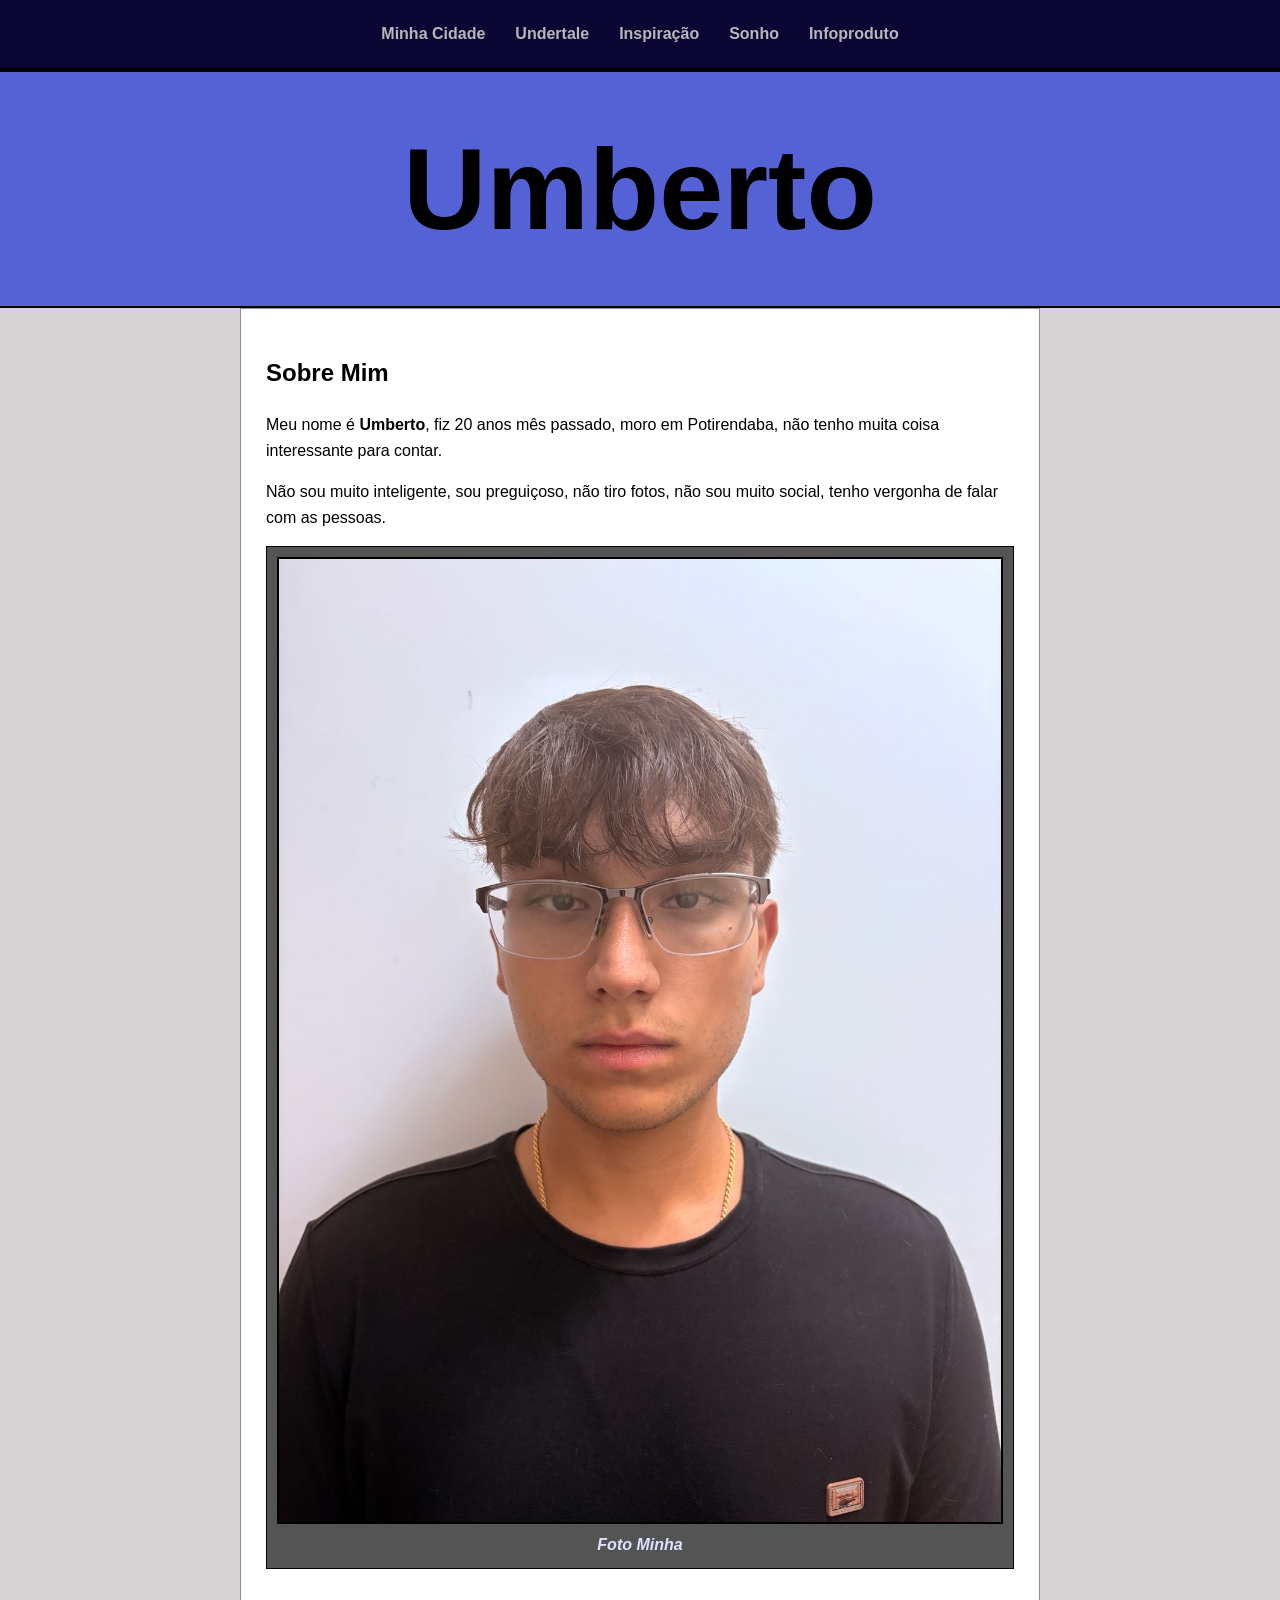
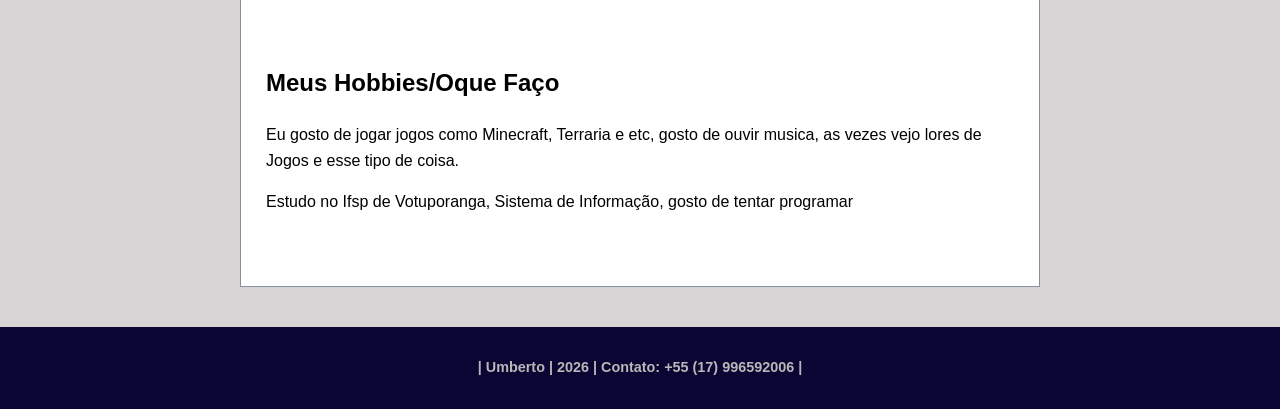
<file: index.html>
<!DOCTYPE html>
<html lang="en">
    <head>
        <meta charset="UTF-8">
        <meta name="viewport" content="width=device-width, initial-scale=1.0">
        <link rel="stylesheet" href="geral.css">
        <link rel="stylesheet" href="index.css">
        <title>Pagina Inicial</title>
    </head>
    
    <body>
        <nav id="menu-principal">
            <a href="cidade.html">Minha Cidade</a>
            <a href="jogo.html">Undertale</a>
            <a href="pessoa.html">Inspiração</a>
            <a href="sonho.html">Sonho</a>
            <a href="infoproduto.html">Infoproduto</a>
        </nav>
        <header>
            <h1>Umberto</h1>
            </header> 
        <main>
            <section>
        
            <h2>Sobre Mim</h2>
            <p>Meu nome é <strong>Umberto</strong>, fiz 20 anos mês passado, moro em Potirendaba, não tenho muita coisa interessante para contar.</p>
            <p>Não sou muito inteligente, sou preguiçoso, não tiro fotos, não sou muito social, tenho vergonha de falar com as pessoas.</p>
            
            <figure>
                
                <img src="imagens/foto_min.jpg" alt="Foto Minha" width="300" height="400">
                <figcaption><strong>Foto Minha</strong></figcaption>
            </figure>
            </section>
            <section>
                <h2>Meus Hobbies/Oque Faço</h2>
                <p>Eu gosto de jogar jogos como Minecraft, Terraria e etc, gosto de ouvir musica, as vezes vejo lores de Jogos e esse tipo de coisa.</p>
                <p>Estudo no Ifsp de Votuporanga, Sistema de Informação, gosto de tentar programar</p>

            </section>

        </main>
        <footer>
            
            <p><strong>| Umberto | 2026 | Contato: +55 (17) 996592006 |</strong></p>
        </footer>
    </body>
</html>
</file>
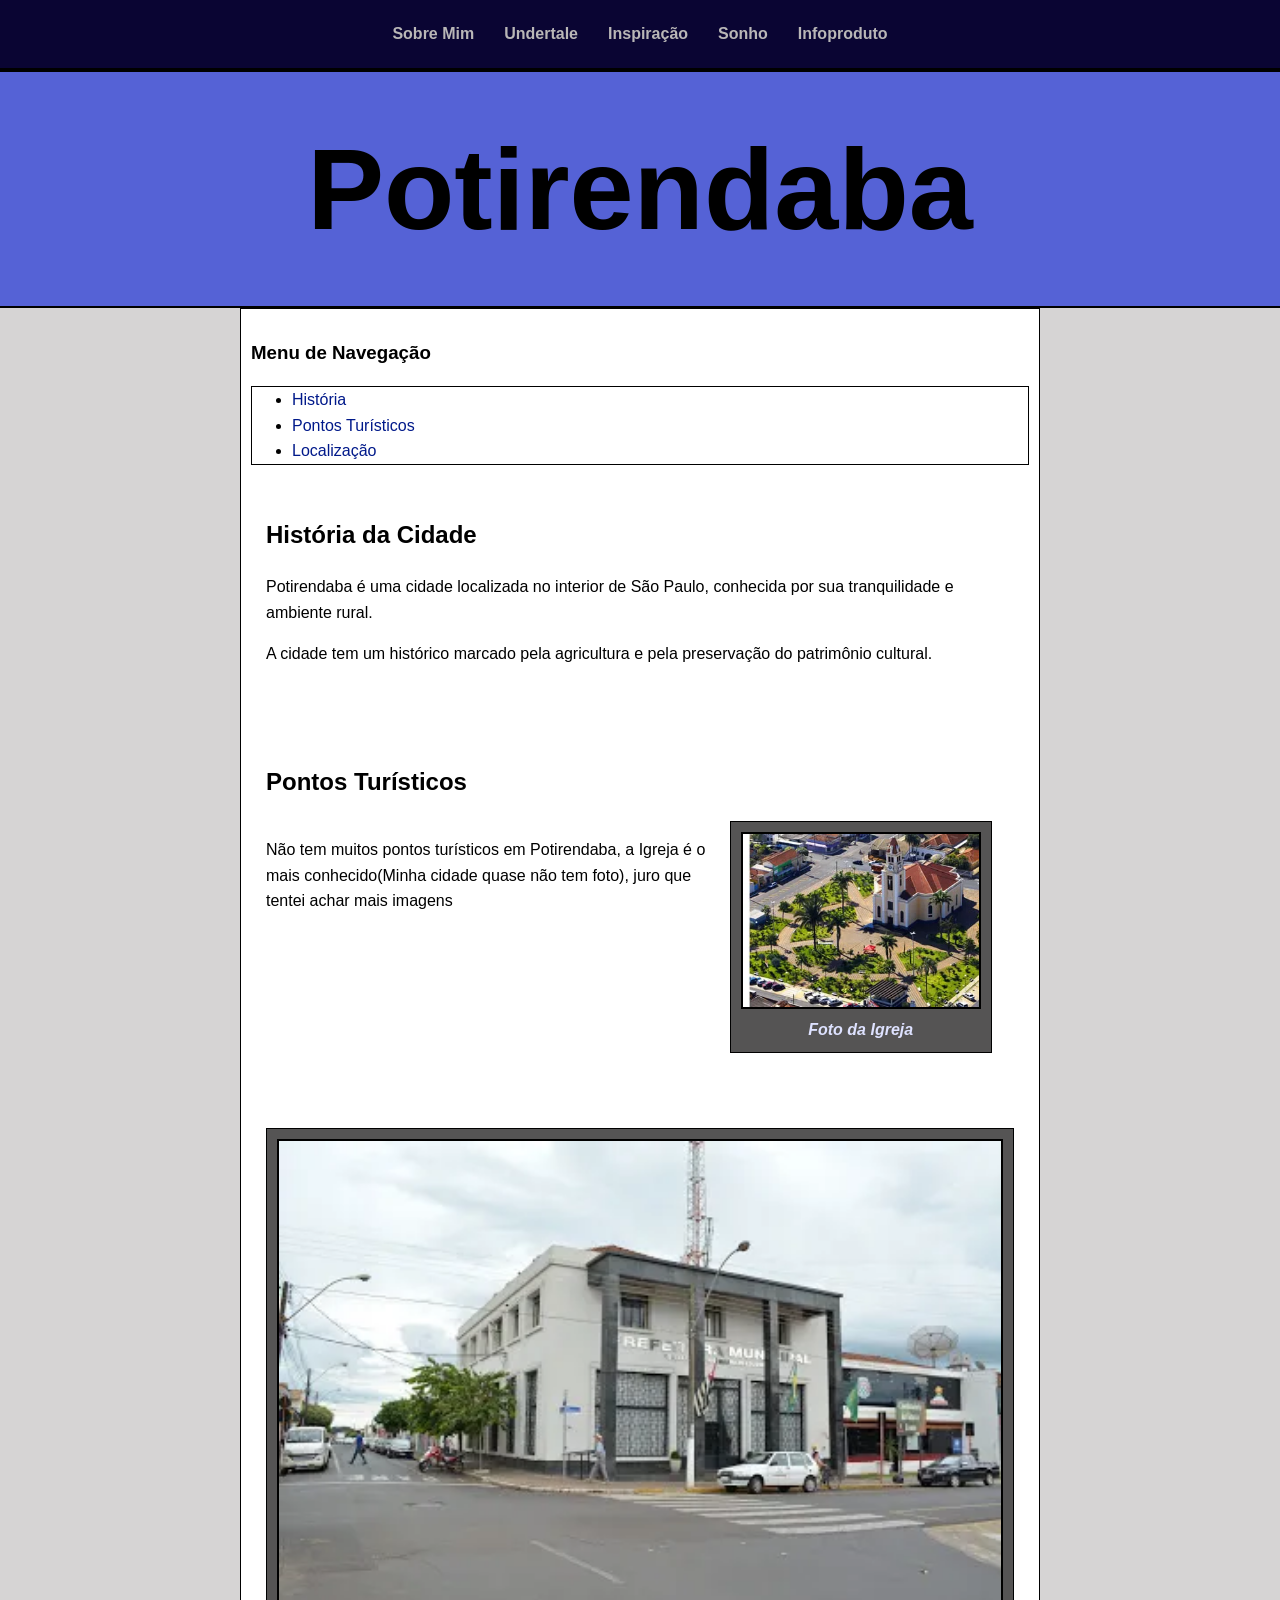
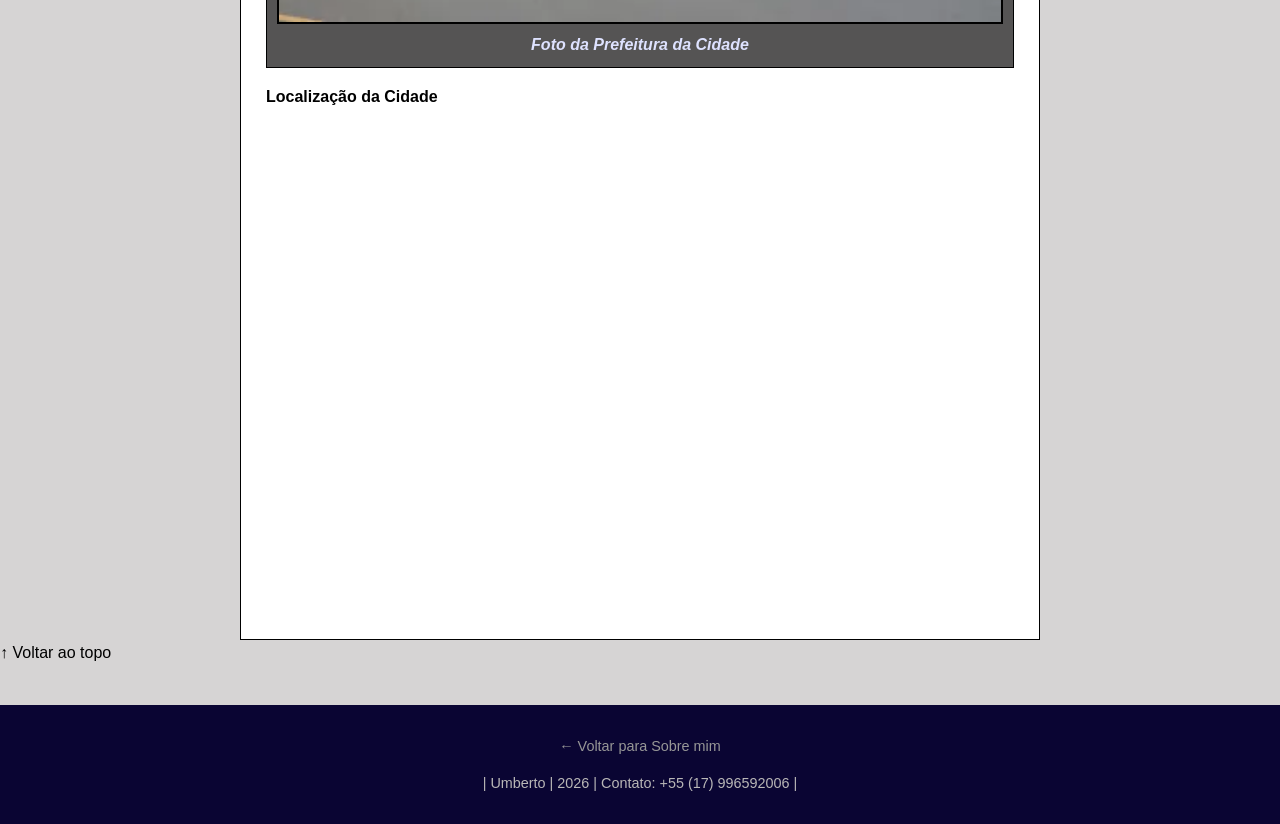
<file: cidade.html>
<!DOCTYPE html>
<html lang="en">
    <head>
        <meta charset="UTF-8">
        <meta name="viewport" content="width=device-width, initial-scale=1.0">
        <link rel="stylesheet" href="geral.css">
        <link rel="stylesheet" href="cidade.css">
        <title>Minha Cidade</title>
    </head>
   

    <body id="topo">
        <nav id="menu-principal">
            <a href="index.html">Sobre Mim</a>
            <a href="jogo.html">Undertale</a>
            <a href="pessoa.html">Inspiração</a>
            <a href="sonho.html">Sonho</a>
            <a href="infoproduto.html">Infoproduto</a>
        </nav>
        <header>
            <h1>Potirendaba</h1>
        </header>
        <main>
         <nav class="menu-navegacao">
    <h3>Menu de Navegação</h3>
    <ul>
        <li><a href="#historia">História</a></li>
        <li><a href="#pontos-turisticos">Pontos Turísticos</a></li>
        <li><a href="#localizacao">Localização</a></li>
    </ul>
    </nav>
            <section id="historia">
        
            <h2>História da Cidade</h2>
            <p>Potirendaba é uma cidade localizada no interior de São Paulo, conhecida por sua tranquilidade e ambiente rural.</p>
            <p>A cidade tem um histórico marcado pela agricultura e pela preservação do patrimônio cultural.</p>
            </section>
            <section id="pontos-turisticos">
            <h2>Pontos Turísticos</h2>
            <div class="colunas">
                <p>Não tem muitos pontos turísticos em Potirendaba, a Igreja é o mais conhecido(Minha cidade quase não tem foto), juro que tentei achar mais imagens</p>
                <figure>
                    <img src="imagens/igreja.jpg" alt="Foto da Igreja" width="300" height="400">
                    <figcaption><strong>Foto da Igreja</strong></figcaption>
                </figure>
            </div>
            </section>
            
            <section id="localizacao">
            <figure>
                <img src="imagens/prefeitura_potirendaba.jpg" alt="Foto da Cidade" width="300" height="400">
                <figcaption><strong>Foto da Prefeitura da Cidade</strong></figcaption>
            </figure>
            <p><strong>Localização da Cidade</strong></p>
            <iframe src="https://www.google.com/maps/embed?pb=!1m18!1m12!1m3!1d119126.21690038971!2d-49.39331310819986!3d-21.08486937912852!2m3!1f0!2f0!3f0!3m2!1i1024!2i768!4f13.1!3m3!1m2!1s0x94bdcb5a37830b25%3A0x21124edbf5b2aabd!2sPotirendaba%20-%20SP%2C%2015105-000!5e0!3m2!1spt-BR!2sbr!4v1787317693254!5m2!1spt-BR!2sbr" width="600" height="450" class="mapa" allowfullscreen="" loading="lazy" referrerpolicy="strict-origin-when-cross-origin"></iframe>
            </section>

        </main>
        <a href="#topo">↑ Voltar ao topo</a>
        <footer>
            <p><a href="index.html">← Voltar para Sobre mim</a></p>
            <p>| Umberto | 2026 | Contato: +55 (17) 996592006 |</p>
        </footer>
    </body>
</html>
</file>
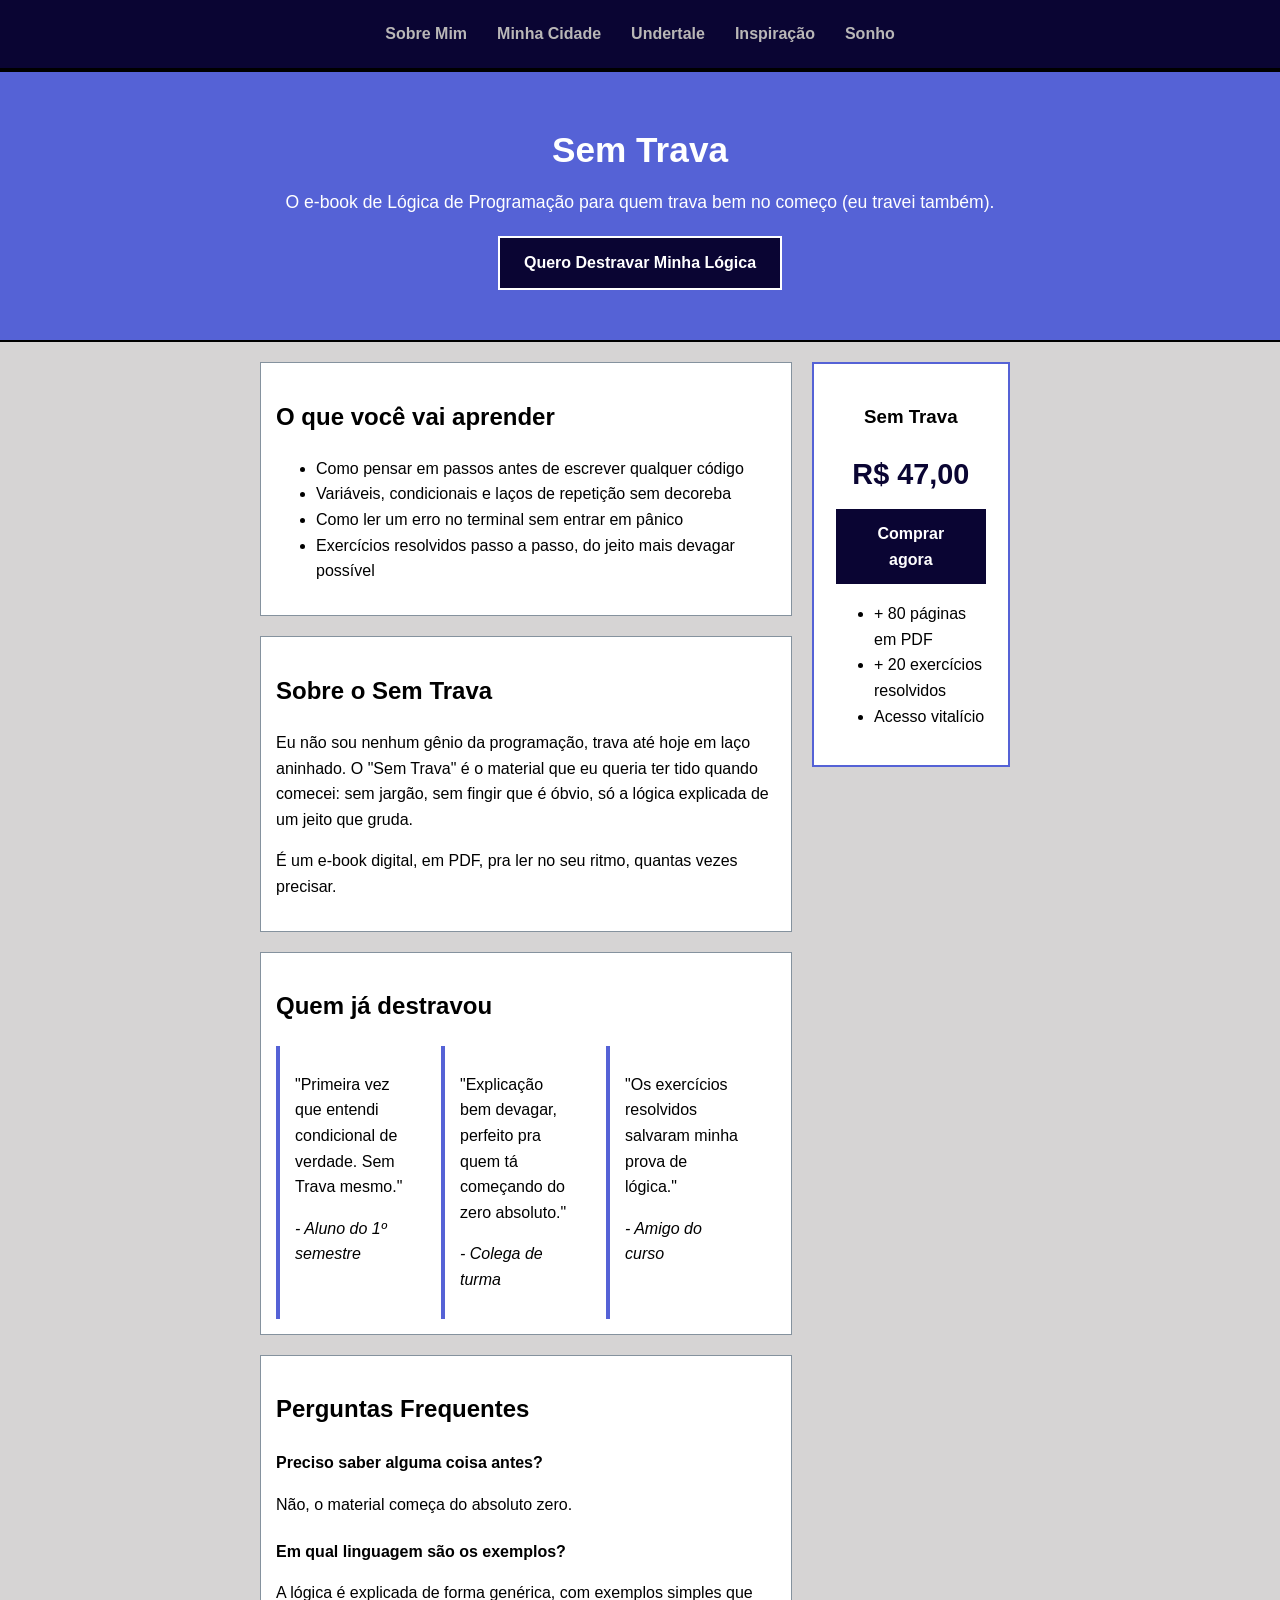
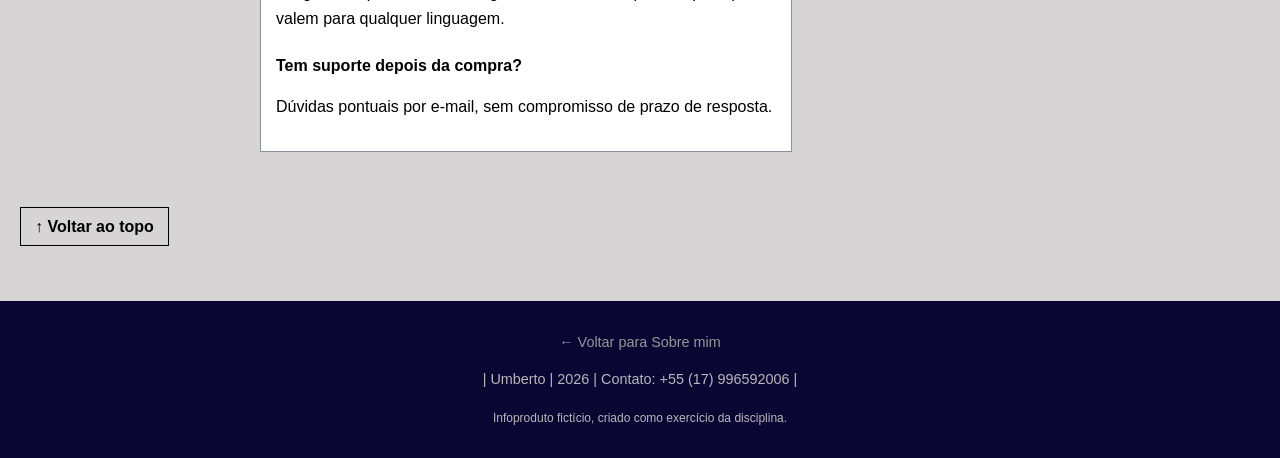
<file: infoproduto.html>
<!DOCTYPE html>
<html lang="en">
    <head>
        <meta charset="UTF-8">
        <meta name="viewport" content="width=device-width, initial-scale=1.0">
        <link rel="stylesheet" href="geral.css">
        <link rel="stylesheet" href="infoproduto.css">
        <title>Sem Trava - E-book de Lógica de Programação</title>
    </head>
    <body id="topo">
        <nav id="menu-principal">
            <a href="index.html">Sobre Mim</a>
            <a href="cidade.html">Minha Cidade</a>
            <a href="jogo.html">Undertale</a>
            <a href="pessoa.html">Inspiração</a>
            <a href="sonho.html">Sonho</a>
        </nav>

        <header class="hero-produto">
            <h1>Sem Trava</h1>
            <p class="subtitulo">O e-book de Lógica de Programação para quem trava bem no começo (eu travei também).</p>
            <a href="#preco" class="cta-botao">Quero Destravar Minha Lógica</a>
        </header>

        <main>
            <div class="layout-produto">

                <div class="conteudo-produto">

                    <section id="beneficios">
                        <h2>O que você vai aprender</h2>
                        <ul>
                            <li>Como pensar em passos antes de escrever qualquer código</li>
                            <li>Variáveis, condicionais e laços de repetição sem decoreba</li>
                            <li>Como ler um erro no terminal sem entrar em pânico</li>
                            <li>Exercícios resolvidos passo a passo, do jeito mais devagar possível</li>
                        </ul>
                    </section>

                    <section id="sobre">
                        <h2>Sobre o Sem Trava</h2>
                        <p>Eu não sou nenhum gênio da programação, trava até hoje em laço aninhado. O "Sem Trava" é o material que eu queria ter tido quando comecei: sem jargão, sem fingir que é óbvio, só a lógica explicada de um jeito que gruda.</p>
                        <p>É um e-book digital, em PDF, pra ler no seu ritmo, quantas vezes precisar.</p>
                    </section>

                    <section id="depoimentos">
                        <h2>Quem já destravou</h2>
                        <div class="depoimentos-lista">
                            <div class="depoimento">
                                <p>"Primeira vez que entendi condicional de verdade. Sem Trava mesmo."</p>
                                <p><em>- Aluno do 1º semestre</em></p>
                            </div>
                            <div class="depoimento extra">
                                <p>"Explicação bem devagar, perfeito pra quem tá começando do zero absoluto."</p>
                                <p><em>- Colega de turma</em></p>
                            </div>
                            <div class="depoimento extra">
                                <p>"Os exercícios resolvidos salvaram minha prova de lógica."</p>
                                <p><em>- Amigo do curso</em></p>
                            </div>
                        </div>
                    </section>

                    <section id="faq">
                        <h2>Perguntas Frequentes</h2>
                        <div class="pergunta">
                            <h4>Preciso saber alguma coisa antes?</h4>
                            <p>Não, o material começa do absoluto zero.</p>
                        </div>
                        <div class="pergunta">
                            <h4>Em qual linguagem são os exemplos?</h4>
                            <p>A lógica é explicada de forma genérica, com exemplos simples que valem para qualquer linguagem.</p>
                        </div>
                        <div class="pergunta">
                            <h4>Tem suporte depois da compra?</h4>
                            <p>Dúvidas pontuais por e-mail, sem compromisso de prazo de resposta.</p>
                        </div>
                    </section>

                </div>

                <div class="sidebar-produto" id="preco">
                    <h3>Sem Trava</h3>
                    <p class="preco">R$ 47,00</p>
                    <a href="#" class="cta-botao">Comprar agora</a>
                    <ul>
                        <li>+ 80 páginas em PDF</li>
                        <li>+ 20 exercícios resolvidos</li>
                        <li>Acesso vitalício</li>
                    </ul>
                </div>

            </div>
        </main>

        <a href="#topo" class="topo">↑ Voltar ao topo</a>
        <footer>
            <p><a href="index.html">← Voltar para Sobre mim</a></p>
            <p>| Umberto | 2026 | Contato: +55 (17) 996592006 |</p>
            <p><small>Infoproduto fictício, criado como exercício da disciplina.</small></p>
        </footer>
    </body>
</html>
</file>
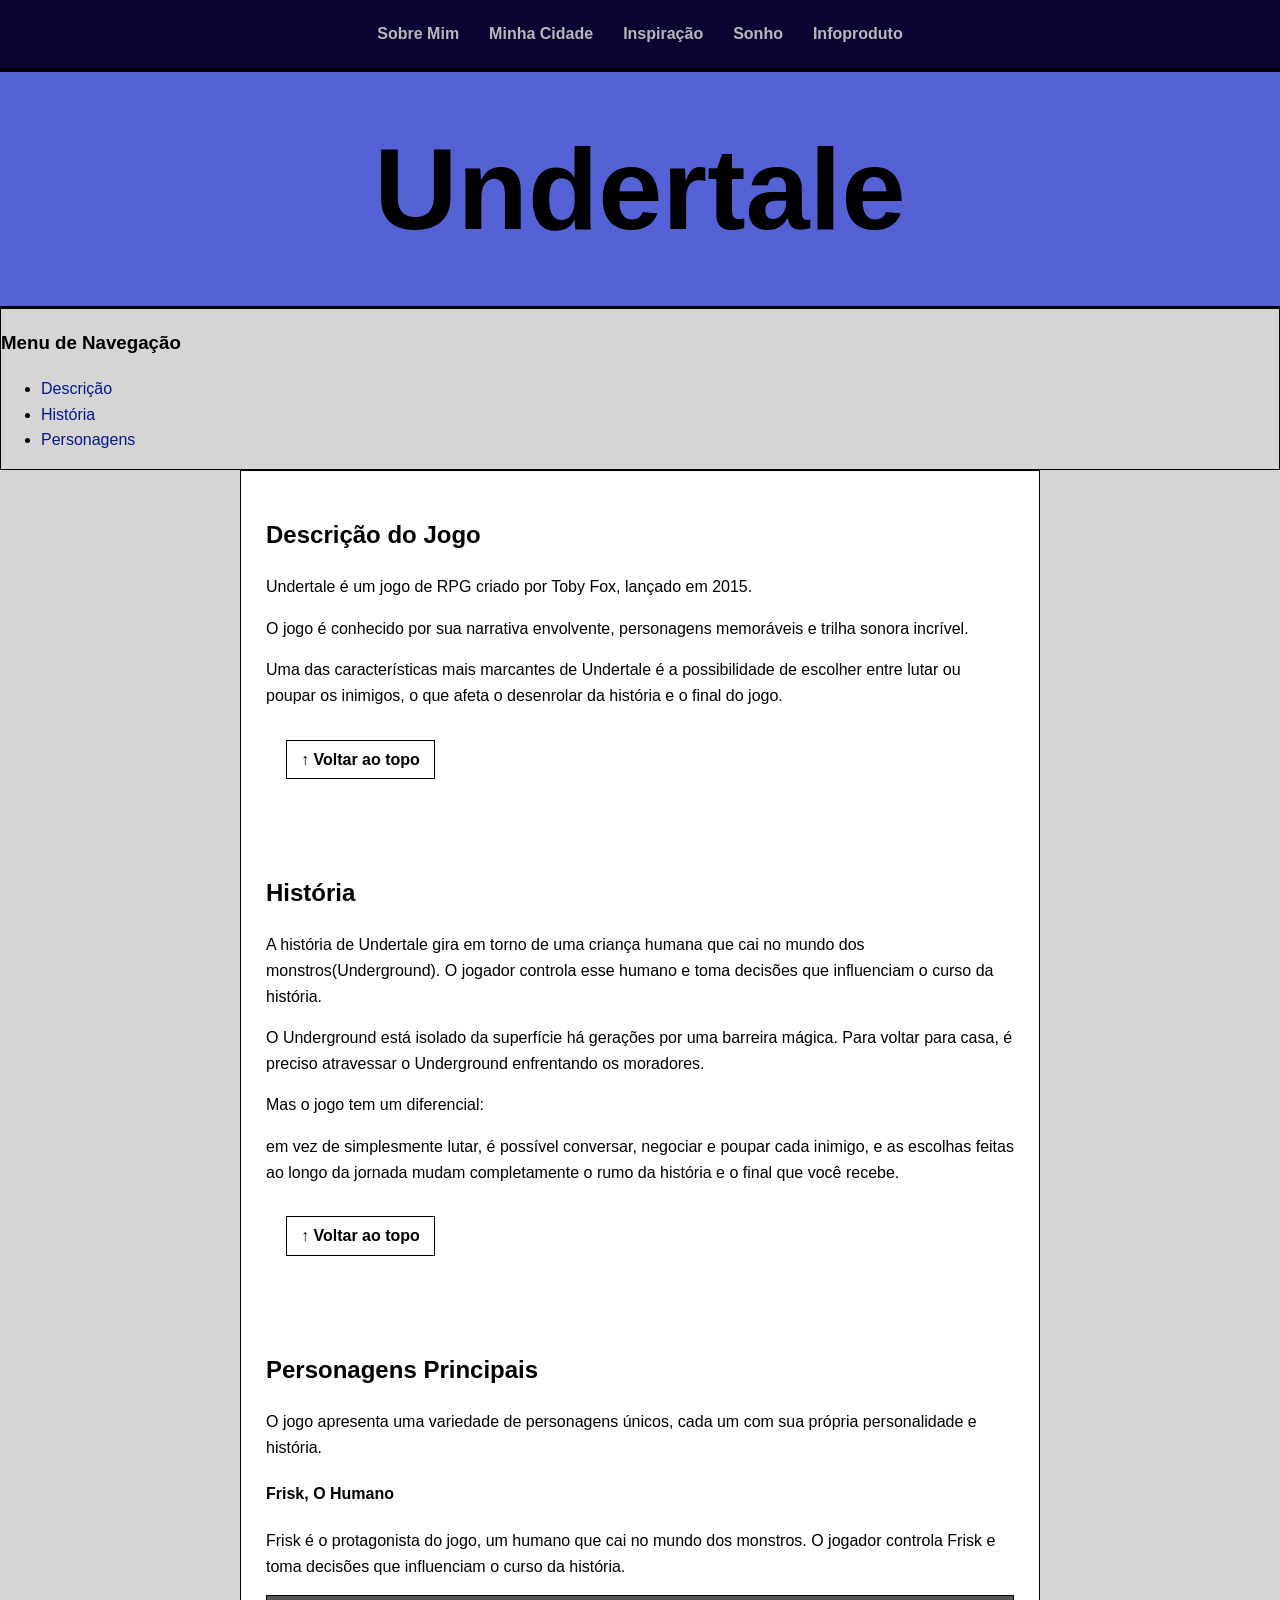
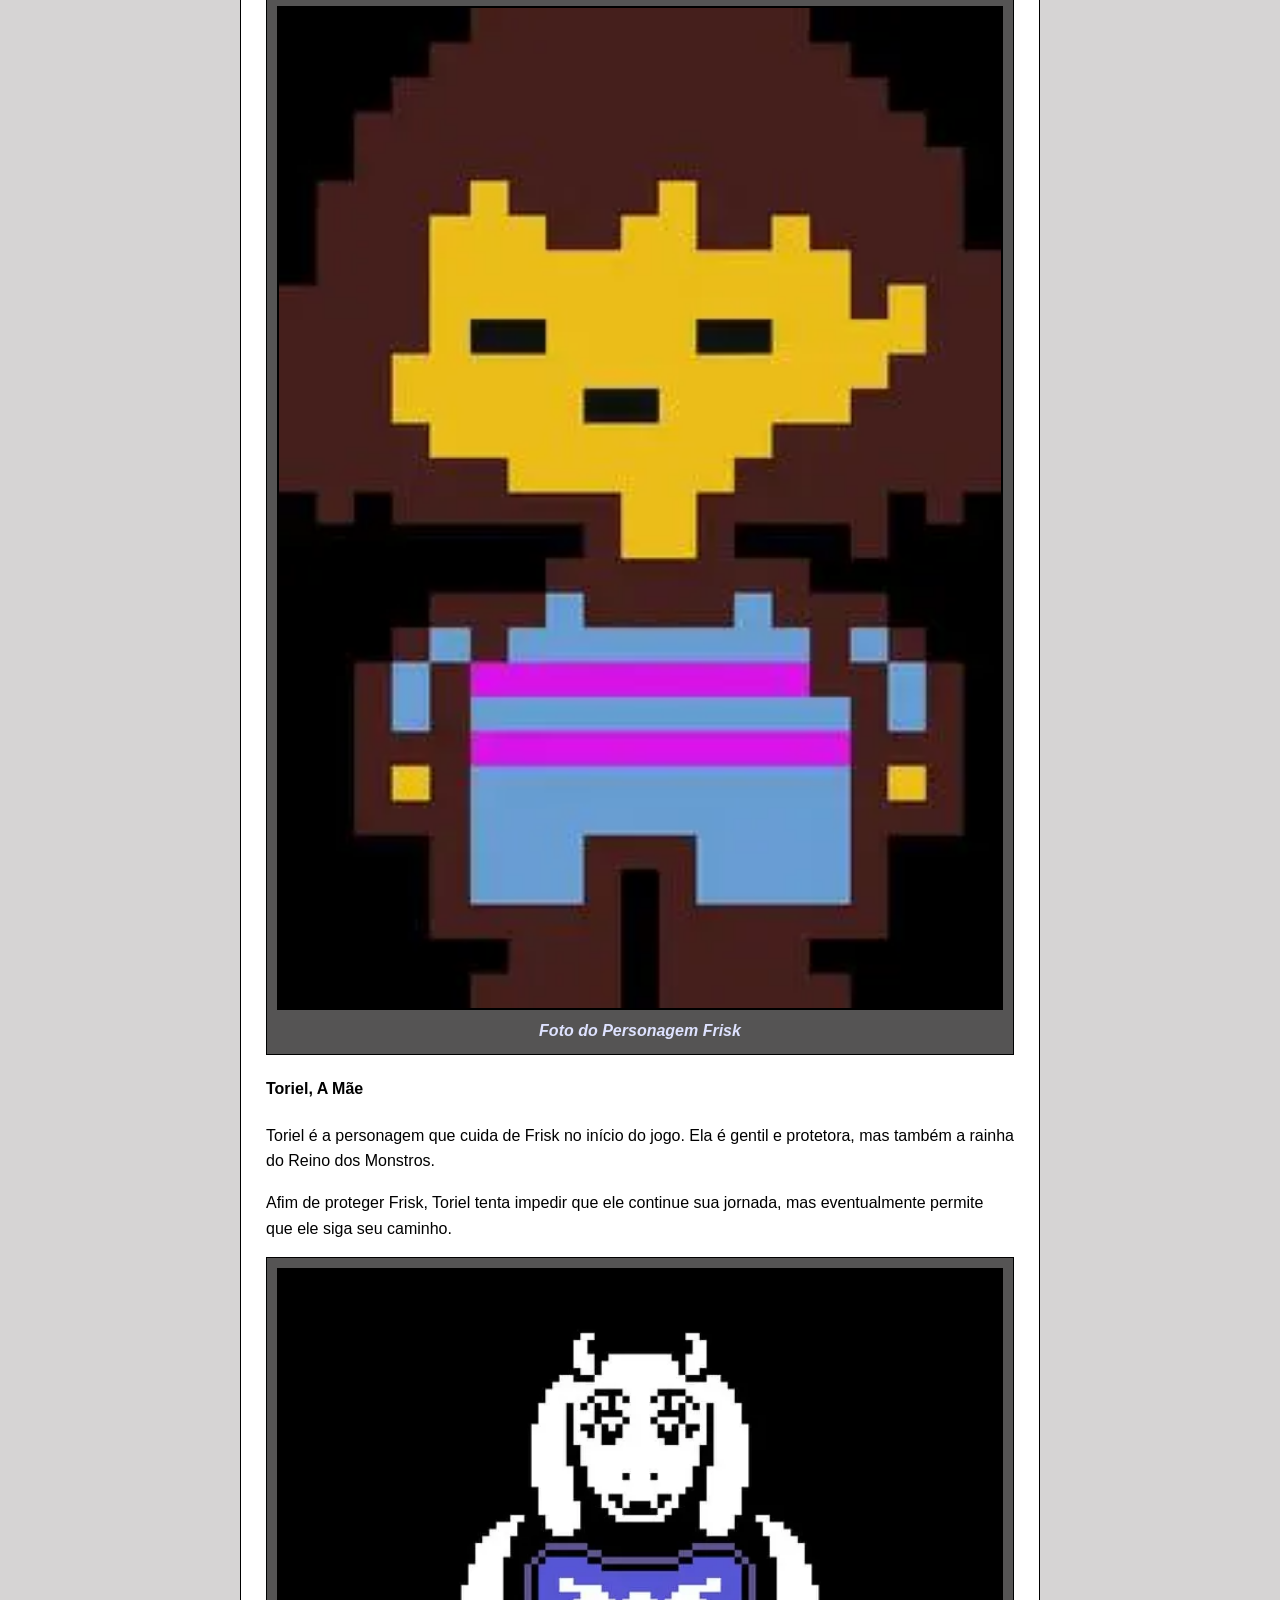
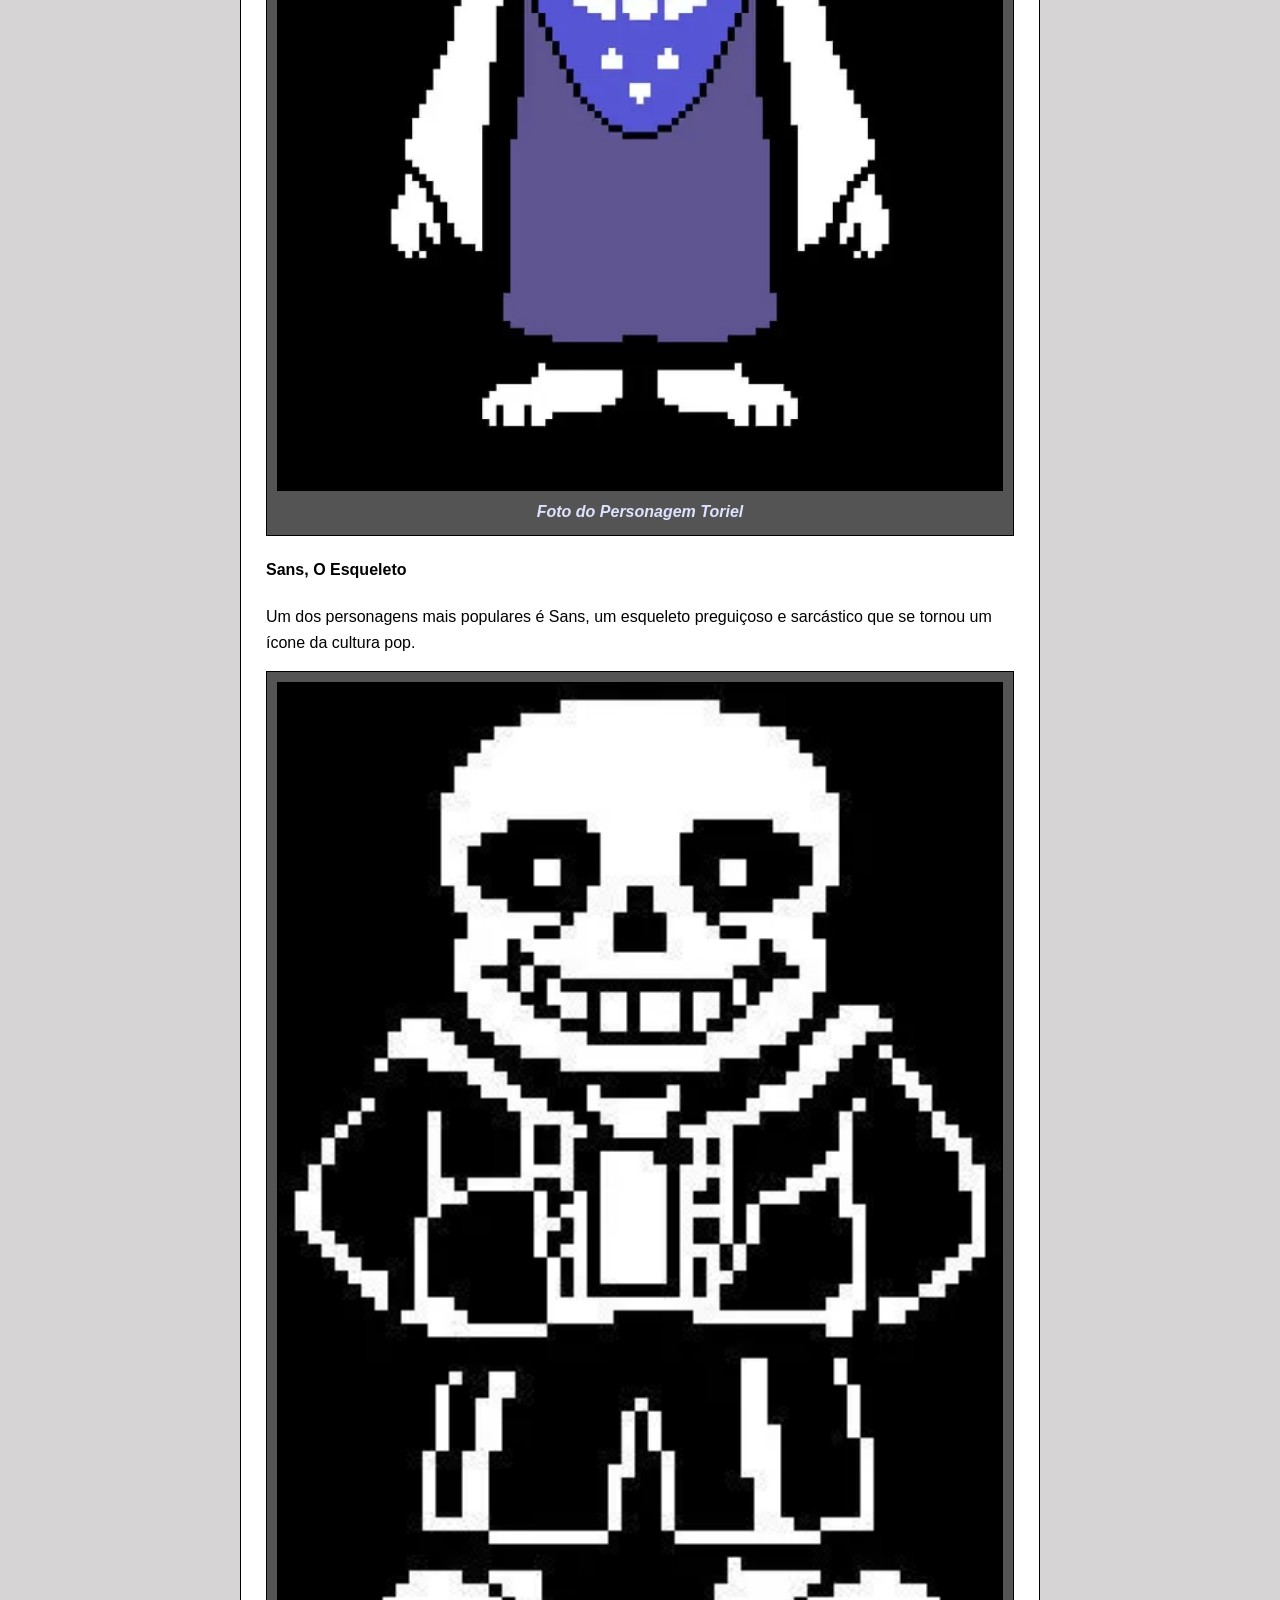
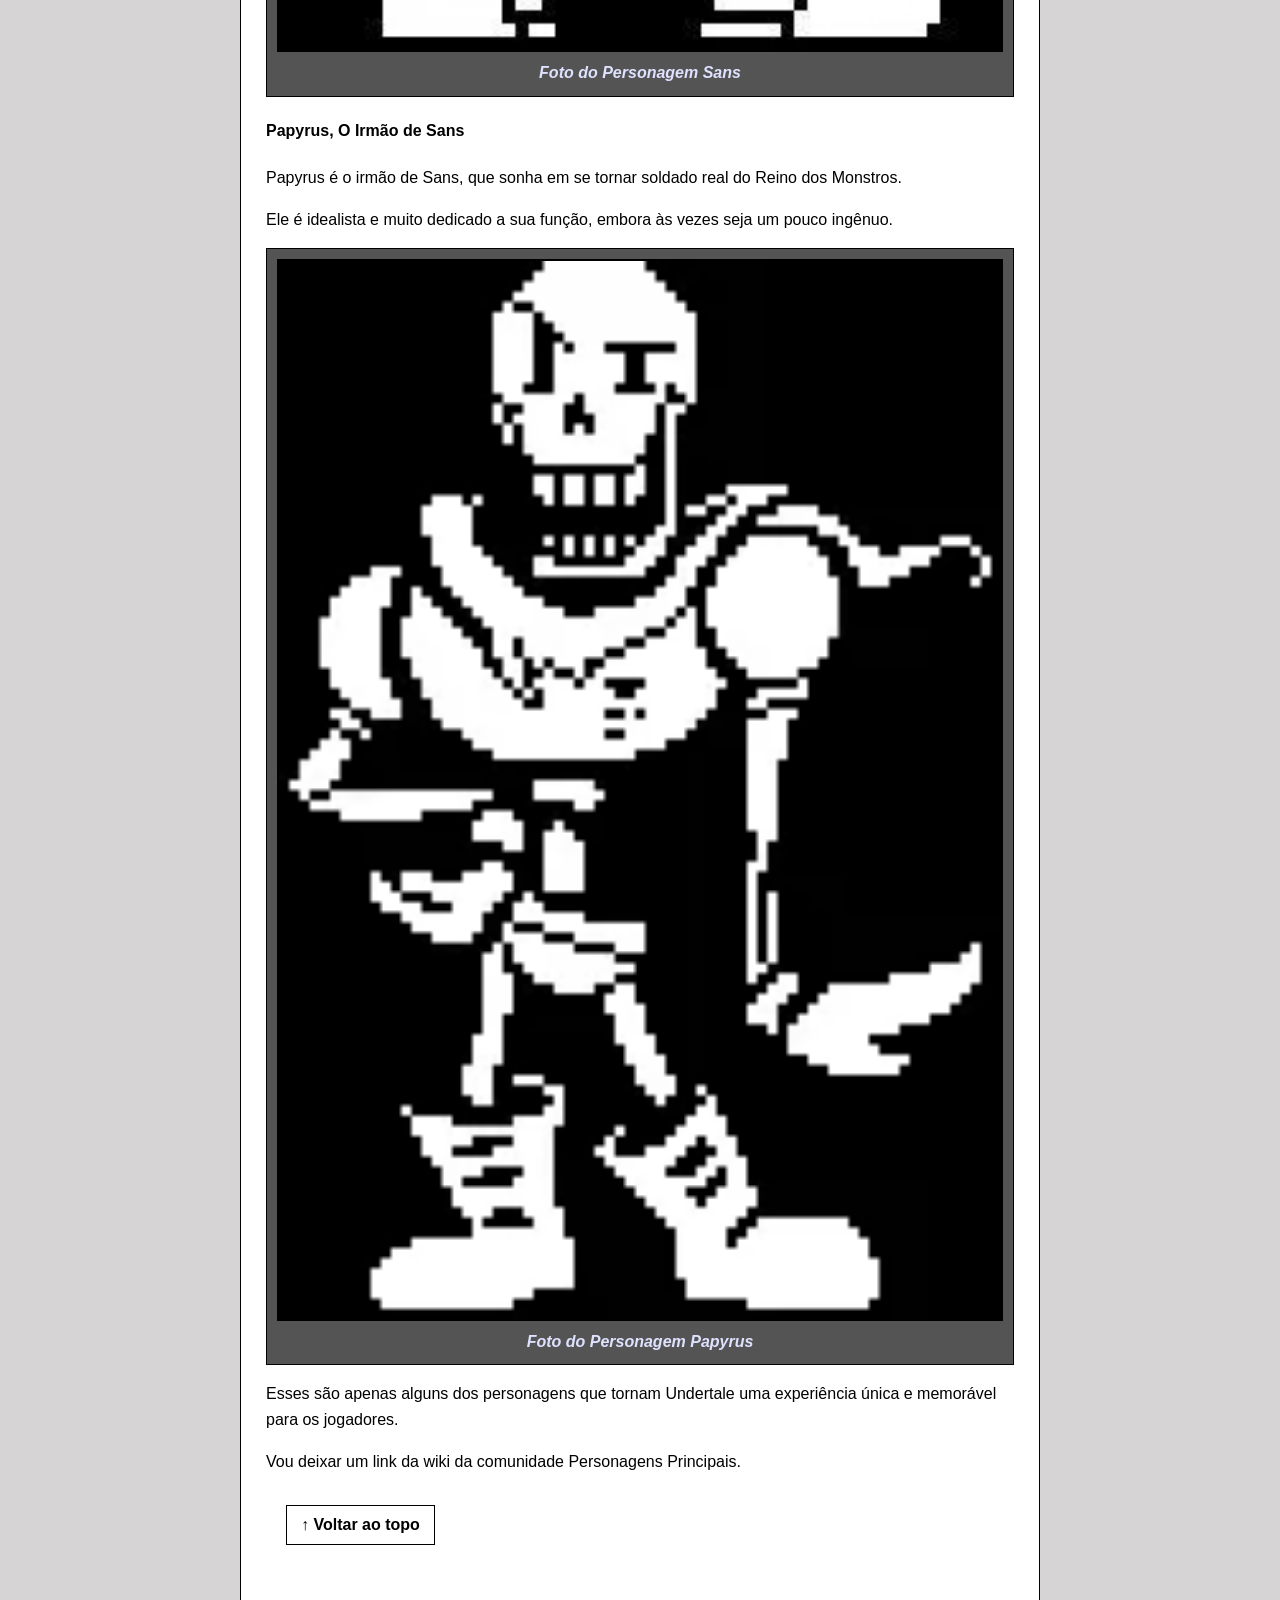
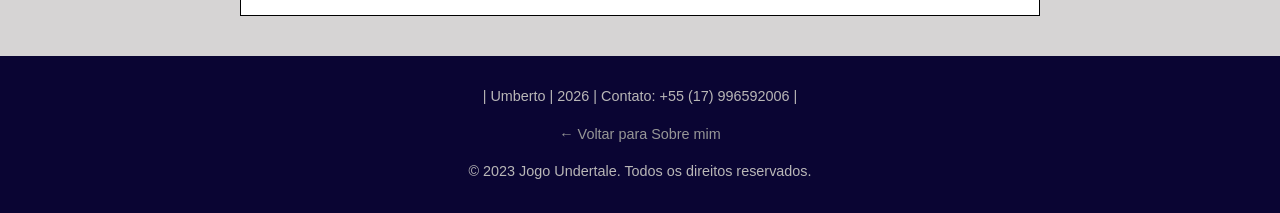
<file: jogo.html>
<!DOCTYPE html>
<html lang="en">
    <head>
        <meta charset="UTF-8">
        <meta name="viewport" content="width=device-width, initial-scale=1.0">
        <link rel="stylesheet" href="geral.css">
        <link rel="stylesheet" href="jogo.css">
        <title>Undertale</title>
    </head>
    <body id="topo">
        <nav id="menu-principal">
            <a href="index.html">Sobre Mim</a>
            <a href="cidade.html">Minha Cidade</a>
            <a href="pessoa.html">Inspiração</a>
            <a href="sonho.html">Sonho</a>
            <a href="infoproduto.html">Infoproduto</a>
        </nav>
        <header>
            <h1>Undertale</h1>
        </header>
        <nav class="menu-navegacao">
    <h3>Menu de Navegação</h3>
    <ul>
        <li><a href="#descricao">Descrição</a></li>
        <li><a href="#historia">História</a></li>
        <li><a href="#personagens">Personagens</a></li>
    </ul>
    </nav>
        <main>  
            <section id="descricao">
            <h2>Descrição do Jogo</h2>
            <p>Undertale é um jogo de RPG criado por Toby Fox, lançado em 2015.</p>
            <p>O jogo é conhecido por sua narrativa envolvente, personagens memoráveis e trilha sonora incrível.</p>
            <p>Uma das características mais marcantes de Undertale é a possibilidade de escolher entre lutar ou poupar os inimigos, o que afeta o desenrolar da história e o final do jogo.</p>
            <a href="#topo" class="topo">↑ Voltar ao topo</a>
            </section>

            <section id="historia">
            <h2>História</h2>
            <p>A história de Undertale gira em torno de uma criança humana que cai no mundo dos monstros(Underground). O jogador controla esse humano e toma decisões que influenciam o curso da história.</p>
            <p>O Underground está isolado da superfície há gerações por uma barreira mágica. Para voltar para casa, é preciso atravessar o Underground enfrentando os moradores.</p>
            <p>Mas o jogo tem um diferencial:</p> 
            <p>em vez de simplesmente lutar, é possível conversar, negociar e poupar cada inimigo, e as escolhas feitas ao longo da jornada mudam completamente o rumo da história e o final que você recebe.</p>
            <a href="#topo" class="topo">↑ Voltar ao topo</a>
            </section>

            <section id="personagens">
            <h2>Personagens Principais</h2>
            <p>O jogo apresenta uma variedade de personagens únicos, cada um com sua própria personalidade e história.</p>

            <h4>Frisk, O Humano</h4>
            <p>Frisk é o protagonista do jogo, um humano que cai no mundo dos monstros. O jogador controla Frisk e toma decisões que influenciam o curso da história.</p>
            <figure>
                <img src="imagens/frisk.jpg" alt="Foto do Personagem Frisk" width="300" height="400">
                <figcaption><strong>Foto do Personagem Frisk</strong></figcaption>
            </figure>

            <h4>Toriel, A Mãe</h4>
            <p>Toriel é a personagem que cuida de Frisk no início do jogo. Ela é gentil e protetora, mas também a rainha do Reino dos Monstros.</p>
            <p>Afim de proteger Frisk, Toriel tenta impedir que ele continue sua jornada, mas eventualmente permite que ele siga seu caminho.</p>
            <figure>
                <img src="imagens/toriel.jpg" alt="Foto do Personagem Toriel" width="300" height="400">
                <figcaption><strong>Foto do Personagem Toriel</strong></figcaption>
            </figure>

            <h4>Sans, O Esqueleto</h4>
            <p>Um dos personagens mais populares é Sans, um esqueleto preguiçoso e sarcástico que se tornou um ícone da cultura pop.</p>
            <figure>
                <img src="imagens/sans.jpg" alt="Foto do Personagem Sans" width="300" height="400">
                <figcaption><strong>Foto do Personagem Sans</strong></figcaption>
            </figure>

            <h4>Papyrus, O Irmão de Sans</h4>
            <p>Papyrus é o irmão de Sans, que sonha em se tornar soldado real do Reino dos Monstros.</p>
            <p> Ele é idealista e muito dedicado a sua função, embora às vezes seja um pouco ingênuo.</p>
            <figure>
                <img src="imagens/papyrus.jpg" alt="Foto do Personagem Papyrus" width="300" height="400">
                <figcaption><strong>Foto do Personagem Papyrus</strong></figcaption>
            </figure>
            <p>Esses são apenas alguns dos personagens que tornam Undertale uma experiência única e memorável para os jogadores.</p>
            <p>Vou deixar um link da wiki da comunidade <a href="https://undertale.fandom.com/wiki/Category:Main_characters" target="_blank" rel="noopener">Personagens Principais</a>.</p>
            <a href="#topo" class="topo">↑ Voltar ao topo</a>
            </section>

        </main>
        <footer>
            <p>| Umberto | 2026 | Contato: +55 (17) 996592006 |</p>
            <p><a href="index.html">← Voltar para Sobre mim</a></p>
            <p>&copy; 2023 Jogo Undertale. Todos os direitos reservados.</p>
        </footer>
    </body> 
</html>
</file>
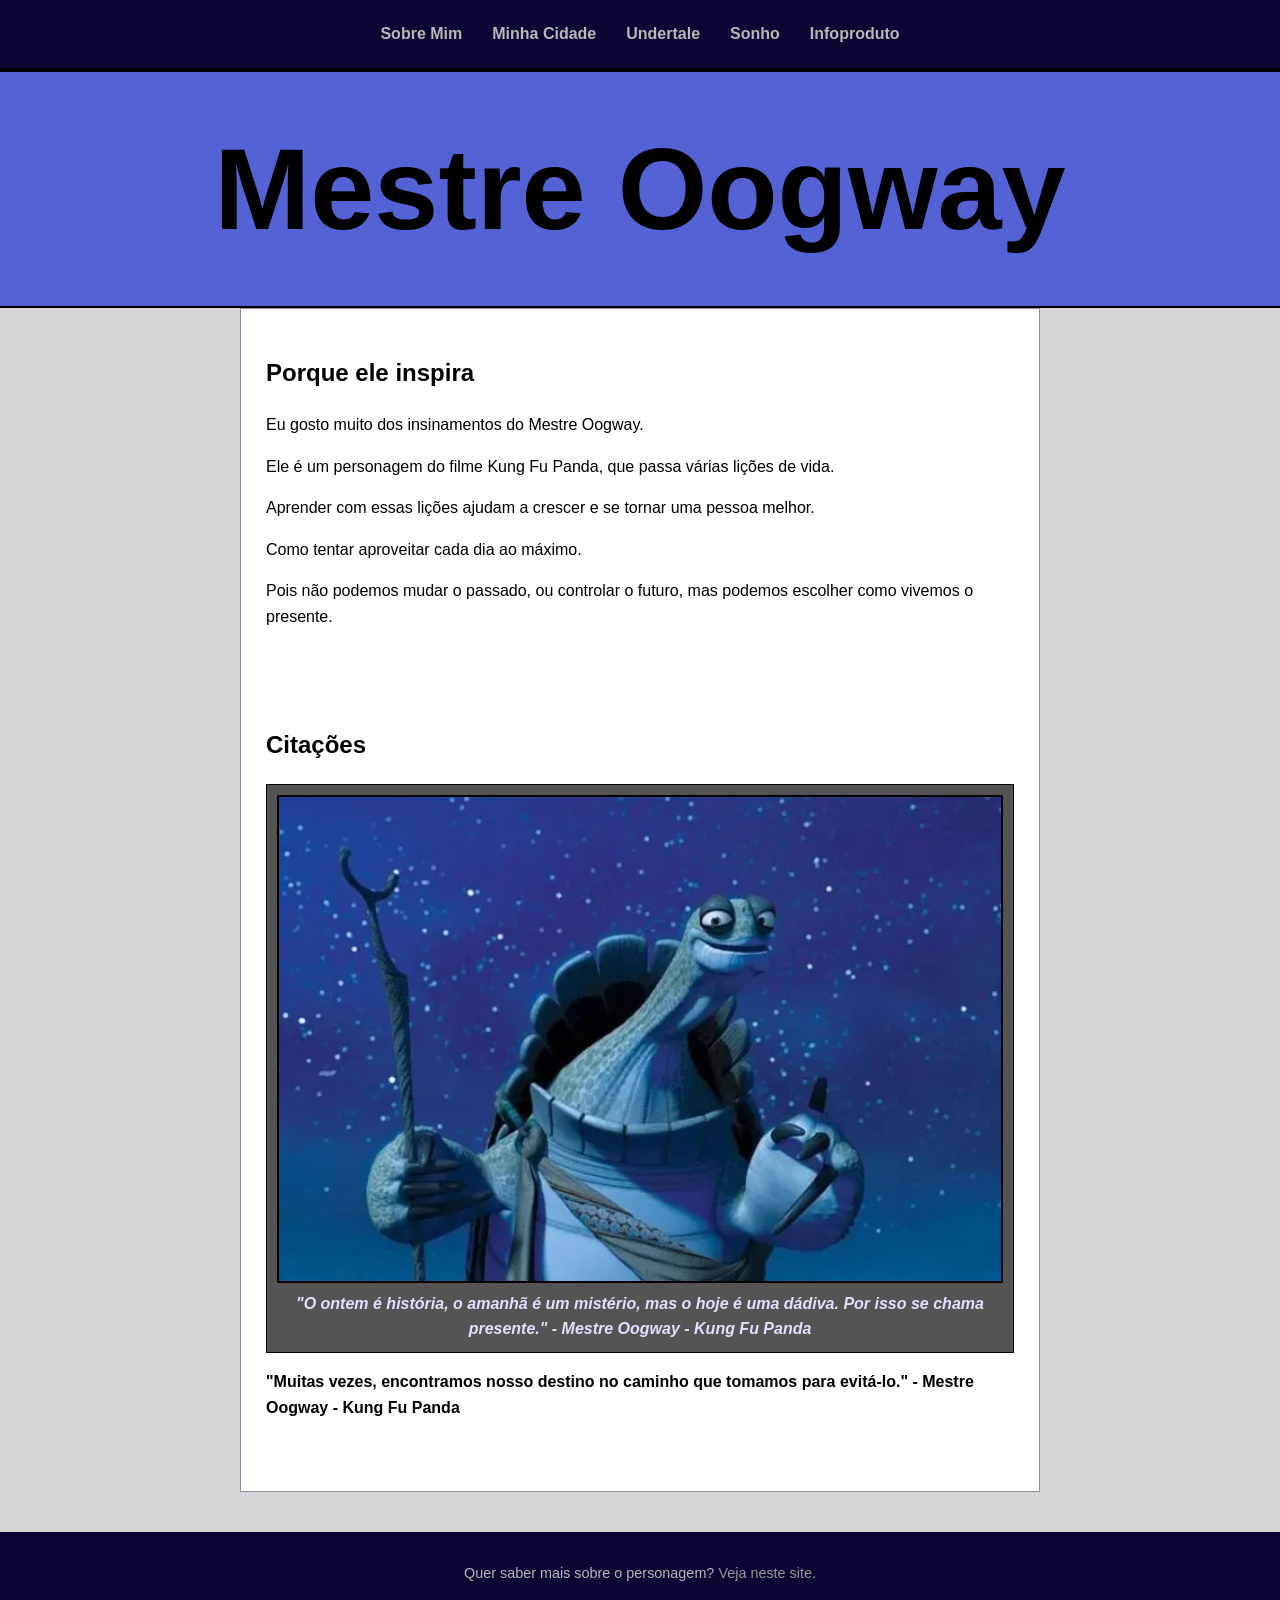
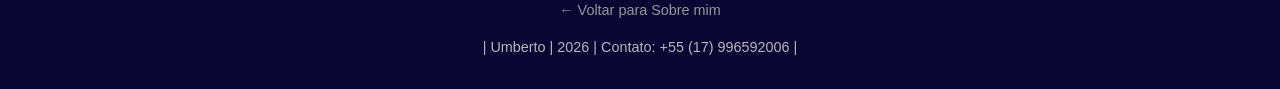
<file: pessoa.html>
<!DOCTYPE html>
<html lang="en">
    <head>
        <meta charset="UTF-8">
        <meta name="viewport" content="width=device-width, initial-scale=1.0">
        <link rel="stylesheet" href="geral.css">
        <link rel="stylesheet" href="pessoa.css">        
        <title>Algo que me Inspira</title>
    </head>
    <body>
        <nav id="menu-principal">
            <a href="index.html">Sobre Mim</a>
            <a href="cidade.html">Minha Cidade</a>
            <a href="jogo.html">Undertale</a>
            <a href="sonho.html">Sonho</a>
            <a href="infoproduto.html">Infoproduto</a>
        </nav>
        <header>
            <h1>Mestre Oogway</h1>
        </header>
        <main>
            <section id="inspiracao">
            <h2>Porque ele inspira</h2>
            <p>Eu gosto muito dos insinamentos do Mestre Oogway.</p>
            <p>Ele é um personagem do filme Kung Fu Panda, que passa várias lições de vida.</p>
            <p>Aprender com essas lições ajudam a crescer e se tornar uma pessoa melhor.</p>
            <p>Como tentar aproveitar cada dia ao máximo.</p>
            <p>Pois não podemos mudar o passado, ou controlar o futuro, mas podemos escolher como vivemos o presente.</p>
            </section>
            <section id="citacoes">
            <h2>Citações</h2>
            <figure>
                <img src="imagens/mestre_oogway.jpg" alt="Foto do Mestre Oogway" width="450" height="400">
                <figcaption><strong>"O ontem é história, o amanhã é um mistério, mas o hoje é uma dádiva. Por isso se chama presente." - Mestre Oogway - Kung Fu Panda</strong></figcaption>
            </figure>
            <p><strong>"Muitas vezes, encontramos nosso destino no caminho que tomamos para evitá-lo." - Mestre Oogway - Kung Fu Panda</strong></p>
            </section>

        </main>
        <footer>
            <p>Quer saber mais sobre o personagem? <a href="https://kungfupanda.fandom.com/wiki/Oogway" target="_blank" rel="noopener">Veja neste site</a>.</p>
            <p><a href="index.html">← Voltar para Sobre mim</a></p>
            <p>| Umberto | 2026 | Contato: +55 (17) 996592006 |</p>
        </footer>
    </body>
</html>
</file>
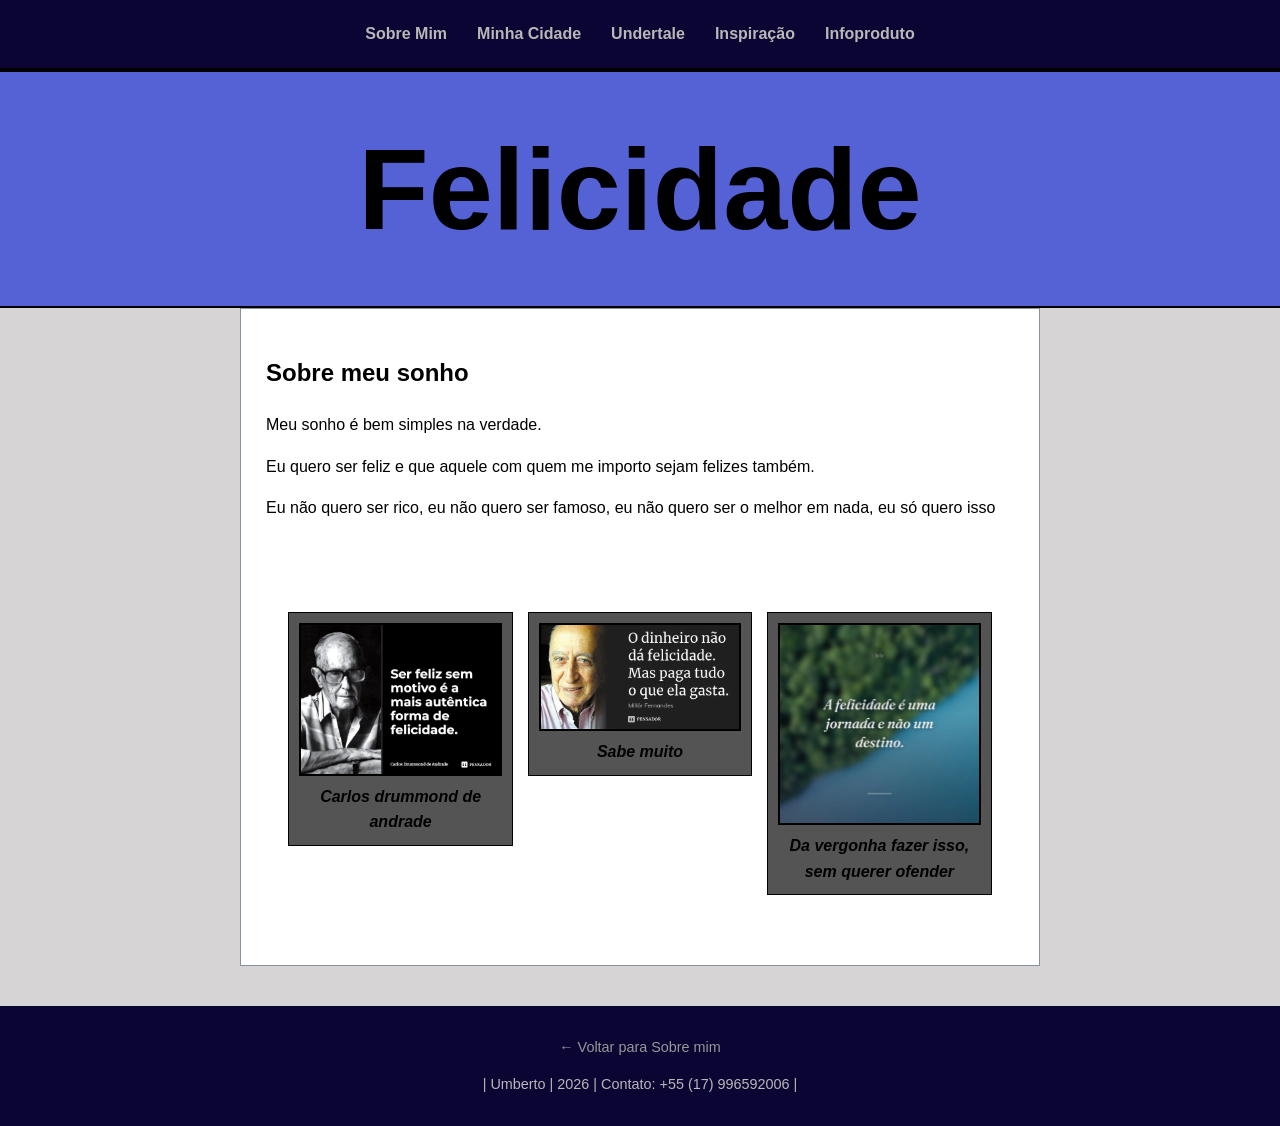
<file: sonho.html>
<!DOCTYPE html>
<html lang="en">
    <head>
        <meta charset="UTF-8">
        <meta name="viewport" content="width=device-width, initial-scale=1.0">
        <link rel="stylesheet" href="geral.css">
        <link rel="stylesheet" href="sonho.css">
        <title>Sonho</title>
    </head>
    
    <body>
        <nav id="menu-principal">
            <a href="index.html">Sobre Mim</a>
            <a href="cidade.html">Minha Cidade</a>
            <a href="jogo.html">Undertale</a>
            <a href="pessoa.html">Inspiração</a>
            <a href="infoproduto.html">Infoproduto</a>
        </nav>
        <header>
            <h1>Felicidade</h1>
            </header> 
        <main>
            <section>
            <h2>Sobre meu sonho</h2>
            <p>Meu sonho é bem simples na verdade.</p>
            <p>Eu quero ser feliz e que aquele com quem me importo sejam felizes também.</p>
            <p>Eu não quero ser rico, eu não quero ser famoso, eu não quero ser o melhor em nada, eu só quero isso</p>
            </section>
            <section>
            <div class="galeria">
                <figure>
                    <img src="imagens/felicidade_1.jpg" alt="Carlos drummond" width="500" height="400">
                    <figcaption><strong>Carlos drummond de andrade</strong></figcaption>
                </figure>
                <figure>
                    <img src="imagens/felicidade_2.jpg" alt="Felicidade" width="500" height="400">
                    <figcaption><strong>Sabe muito</strong></figcaption>
                </figure>
                <figure>
                    <img src="imagens/felicidade_3.jpg" alt="Felicidade" width="500" height="400">
                    <figcaption><strong>Da vergonha fazer isso, sem querer ofender</strong></figcaption>
                </figure>
            </div>
            </section>
        </main>
        <footer>
            <p><a href="index.html">← Voltar para Sobre mim</a></p>
            <p>| Umberto | 2026 | Contato: +55 (17) 996592006 |</p>
        </footer>
    </body>
</html>
</file>
<file: geral.css>
*{
  box-sizing: border-box;
}

body {
  margin: 0;
  padding: 0;
  background-color: #d6d4d4;
  color: #000000;
  font-family: 'Poppins', Arial, sans-serif;
  line-height: 1.6;
}

h1, h2, h3, h4 {
  font-family: 'Poppins', Arial, sans-serif;
  color: #000000;
}

a {
  color: #000000;
  text-decoration: none;
}

a:hover {
  text-decoration: underline;
}


/* Mobile first: menu empilhado (coluna) por padrão */
#menu-principal {
  background-color: #0a0533;
  padding: 15px 20px;
  border-bottom: 4px solid #000000;
  display: flex;
  flex-direction: column;
  gap: 4px;
}

#menu-principal a {
  color: #b9b7b7;
  font-weight: bold;
  padding: 6px 10px;
  text-decoration: none;
}


#menu-principal a:hover {
  background-color: rgba(29, 43, 104, 0.45);
  color: #ffffff;
}

/* A partir de telas maiores, o menu vira uma linha horizontal */
@media (min-width: 700px) {
  #menu-principal {
    flex-direction: row;
    justify-content: center;
    gap: 10px;
  }

  header h1 {
    font-size: 2.2rem;
  }

  img {
    width: auto;
  }
}

header {
  background-color: #5562d6;
  padding: 25px 20px;
  text-align: center;
  border-bottom: 2px solid #000000;
}

header h1 {
  margin: 0;
  color: #000000;
  font-size: 9vw;
}

main {
  max-width: 800px;
  margin: 0 auto;
  padding: 20px;
}

section {
  margin-bottom: 30px;
  padding: 15px;
}

figure {
  margin: 15px 0;
  padding: 10px;
  border: 1px solid #000000;
  background-color: #555454;
  text-align: center;
}

figcaption {
  margin-top: 8px;
  font-style: italic;
  color: #dee2ff;
}

/* Mobile first: imagem ocupa quase a largura da tela no celular */
img {
  width: 90vw;
  max-width: 100%;
  height: auto;
  border: 2px solid #000000;
  display: block;
  margin: 0 auto;
}

iframe {
  max-width: 100%;
}


.topo {
  display: inline-block;
  margin: 15px 20px;
  padding: 6px 14px;
  border: 1px solid #000000;
  color: #000000;
  font-weight: bold;
}

.topo:hover {
  background-color: #2b2b382f;
  color: #050505;
  
}

footer {
  background-color: #0a0533;
  color: #b9b7b7;
  text-align: center;
  padding: 15px 20px;
  margin-top: 40px;
  font-size: 0.9rem;
}

footer a {
  color: #979797;
}
</file>
<file: index.css>
main{
  background-color: #ffffff;
  border: 1px solid #85929e;
  padding: 10px;
}
</file>
<file: cidade.css>
main{
  background-color: #ffffff;
  border: 1px solid #000000;
  padding: 10px;
}
li a{ 
    color:rgb(0, 25, 138)
}
li a:hover{
    color: #03070a;
    text-decoration: underline;
}
ul{
   border: 1px solid #000000;
}
.mapa{
   border: 0;
}
nav.menu-navegacao h3{
    color: #000000;
    font-weight: bold;
}

/* Mobile first: texto e foto empilhados por padrão */
.colunas {
  display: flex;
  flex-direction: column;
  gap: 15px;
  align-items: center;
}

.colunas figure {
  margin: 0;
}

/* Em telas maiores, texto e foto ficam lado a lado */
@media (min-width: 700px) {
  .colunas {
    flex-direction: row;
    align-items: flex-start;
  }

  .colunas p {
    width: 60%;
  }

  .colunas figure {
    width: 35%;
  }
}
</file>
<file: infoproduto.css>
/* infoproduto.css - página de venda "Sem Trava"
   Mobile first: o CSS sem media query é o layout do celular. */

.hero-produto {
  background-color: #5562d6;
  color: #ffffff;
  text-align: center;
  padding: 6vh 4vw;
}

.hero-produto h1 {
  color: #ffffff;
  margin: 0 0 10px 0;
  font-size: 9vw;
}

.hero-produto .subtitulo {
  margin: 0 0 20px 0;
  font-size: 4vw;
}

.cta-botao {
  display: inline-block;
  background-color: #0a0533;
  color: #ffffff;
  font-weight: bold;
  padding: 12px 24px;
  border: 2px solid #ffffff;
}

.cta-botao:hover {
  background-color: #ffffff;
  color: #0a0533;
  border-color: #0a0533;
}

/* Mobile first: conteúdo e sidebar empilhados, sidebar depois do conteúdo */
.layout-produto {
  display: flex;
  flex-direction: column;
  gap: 20px;
}

.conteudo-produto section {
  background-color: #ffffff;
  border: 1px solid #85929e;
  padding: 15px;
  margin-bottom: 20px;
}

.sidebar-produto {
  background-color: #ffffff;
  border: 2px solid #5562d6;
  padding: 20px;
  text-align: center;
}

.sidebar-produto .preco {
  font-size: 1.8rem;
  font-weight: bold;
  color: #0a0533;
  margin: 10px 0;
}

.sidebar-produto ul {
  text-align: left;
  margin-top: 15px;
}

/* Depoimentos: no celular mostra só o primeiro, pra não ficar um scroll enorme */
.depoimentos-lista {
  display: flex;
  flex-direction: column;
  gap: 15px;
}

.depoimento {
  background-color: #ffffff;
  border-left: 4px solid #5562d6;
  padding: 10px 15px;
  margin: 0;
}

.depoimento em {
  display: block;
  margin-top: 8px;
}

/* no celular, os depoimentos extras ficam escondidos */
.depoimento.extra {
  display: none;
}

.pergunta {
  margin-bottom: 15px;
}

.pergunta h4 {
  margin-bottom: 4px;
}

/* A partir daqui, telas de computador: sidebar ao lado do conteúdo */
@media (min-width: 850px) {
  .hero-produto {
    padding: 50px 20px;
  }

  .hero-produto h1 {
    font-size: 2.2rem;
  }

  .hero-produto .subtitulo {
    font-size: 1.1rem;
  }

  .layout-produto {
    flex-direction: row;
    align-items: flex-start;
  }

  .conteudo-produto {
    width: 70%;
  }

  .sidebar-produto {
    width: 26%;
  }

  /* No desktop, os 3 depoimentos aparecem lado a lado */
  .depoimentos-lista {
    flex-direction: row;
  }

  .depoimento {
    width: 30%;
  }

  .depoimento.extra {
    display: block;
  }
}
</file>
<file: jogo.css>
main{
  background-color: #ffffff;
  border: 1px solid #000000;
  padding: 10px;
}
.menu-navegacao {
background-color: #d6d4d4;
border: 1px solid #000000;
}

li a{ 
    color:rgb(0, 25, 138)
}
li a:hover{
    color: #03070a;
    text-decoration: underline;
}
</file>
<file: pessoa.css>
main{
  background-color: #ffffff;
  border: 1px solid #85929e;
  padding: 10px;
}
</file>
<file: sonho.css>
main{
  background-color: #ffffff;
  border: 1px solid #85929e;
  padding: 10px;
}
figcaption{
    color: #000000;
}

/* Mobile first: fotos empilhadas por padrão */
.galeria {
  display: flex;
  flex-direction: column;
  gap: 15px;
  align-items: center;
}

/* Em telas maiores, as 3 fotos ficam lado a lado */
@media (min-width: 700px) {
  .galeria {
    flex-direction: row;
    align-items: flex-start;
    justify-content: center;
  }

  .galeria figure {
    width: 30%;
  }
}
</file>
